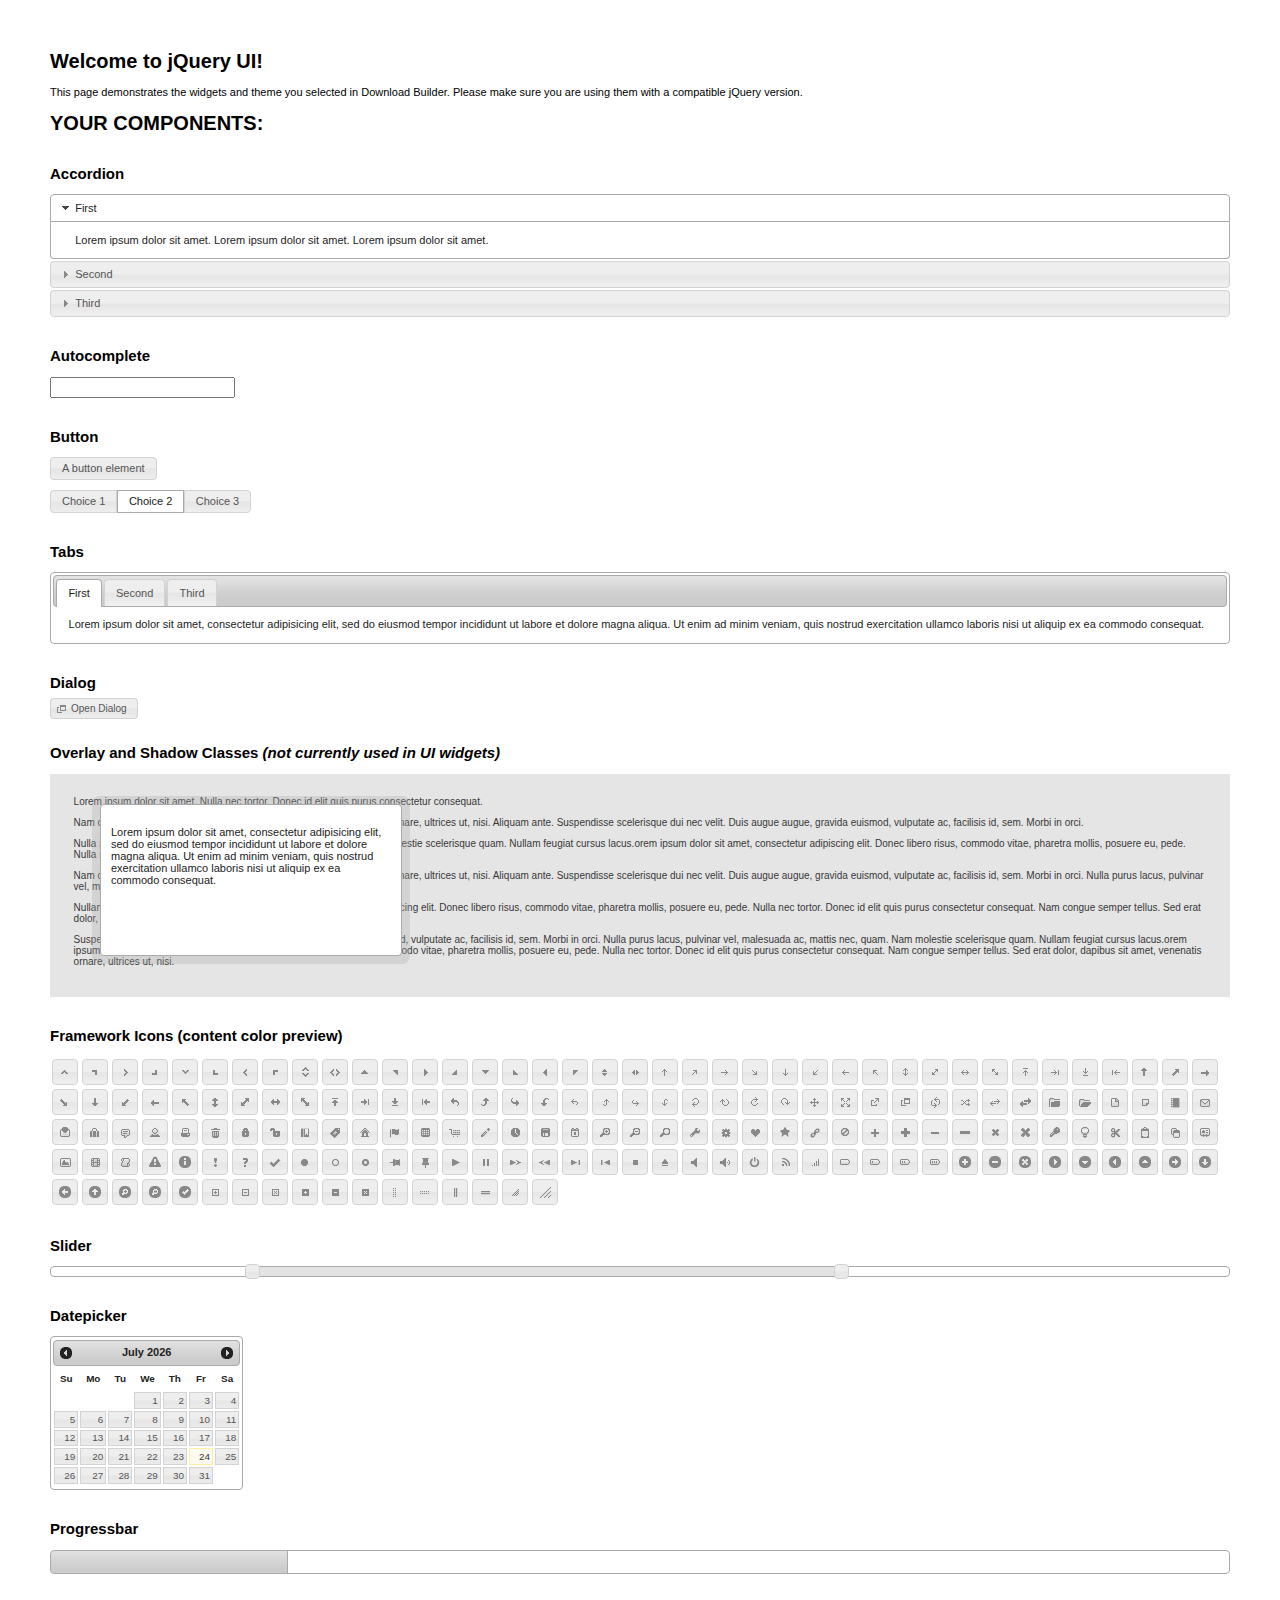
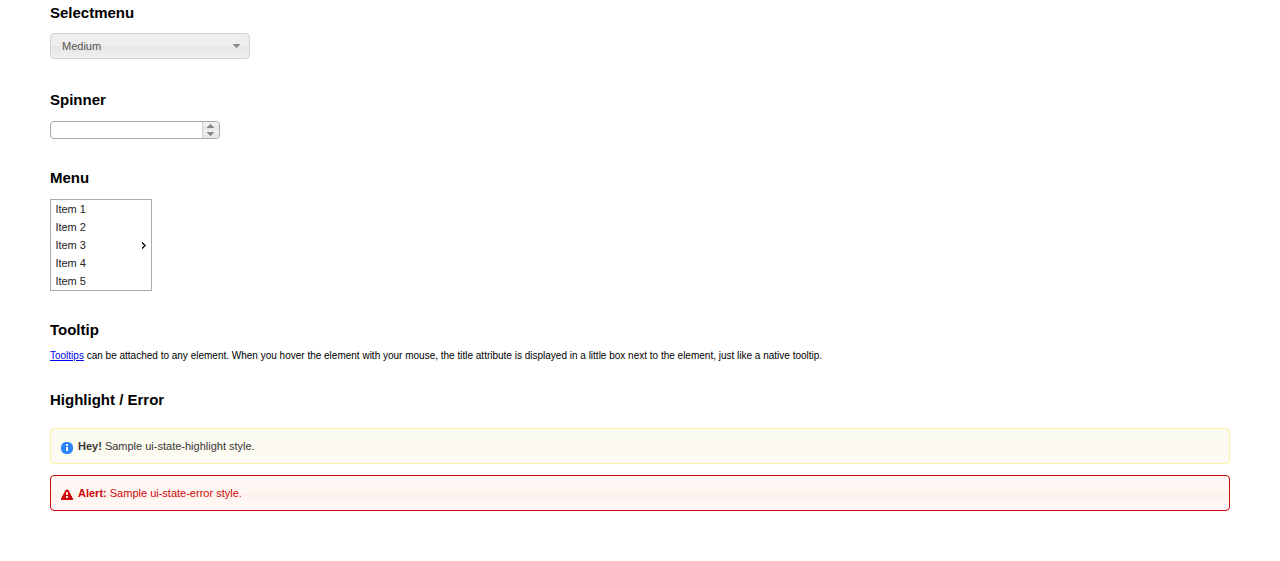
<file: src/main/resources/static/index.html>
<!doctype html>
<html lang="us">
<head>
	<meta charset="utf-8">
	<title>jQuery UI Example Page</title>
	<link href="jquery-ui.css" rel="stylesheet">
	<style>
	body{
		font: 62.5% "Trebuchet MS", sans-serif;
		margin: 50px;
	}
	.demoHeaders {
		margin-top: 2em;
	}
	#dialog-link {
		padding: .4em 1em .4em 20px;
		text-decoration: none;
		position: relative;
	}
	#dialog-link span.ui-icon {
		margin: 0 5px 0 0;
		position: absolute;
		left: .2em;
		top: 50%;
		margin-top: -8px;
	}
	#icons {
		margin: 0;
		padding: 0;
	}
	#icons li {
		margin: 2px;
		position: relative;
		padding: 4px 0;
		cursor: pointer;
		float: left;
		list-style: none;
	}
	#icons span.ui-icon {
		float: left;
		margin: 0 4px;
	}
	.fakewindowcontain .ui-widget-overlay {
		position: absolute;
	}
	select {
		width: 200px;
	}
	</style>
</head>
<body>

<h1>Welcome to jQuery UI!</h1>

<div class="ui-widget">
	<p>This page demonstrates the widgets and theme you selected in Download Builder. Please make sure you are using them with a compatible jQuery version.</p>
</div>

<h1>YOUR COMPONENTS:</h1>


<!-- Accordion -->
<h2 class="demoHeaders">Accordion</h2>
<div id="accordion">
	<h3>First</h3>
	<div>Lorem ipsum dolor sit amet. Lorem ipsum dolor sit amet. Lorem ipsum dolor sit amet.</div>
	<h3>Second</h3>
	<div>Phasellus mattis tincidunt nibh.</div>
	<h3>Third</h3>
	<div>Nam dui erat, auctor a, dignissim quis.</div>
</div>



<!-- Autocomplete -->
<h2 class="demoHeaders">Autocomplete</h2>
<div>
	<input id="autocomplete" title="type &quot;a&quot;">
</div>



<!-- Button -->
<h2 class="demoHeaders">Button</h2>
<button id="button">A button element</button>
<form style="margin-top: 1em;">
	<div id="radioset">
		<input type="radio" id="radio1" name="radio"><label for="radio1">Choice 1</label>
		<input type="radio" id="radio2" name="radio" checked="checked"><label for="radio2">Choice 2</label>
		<input type="radio" id="radio3" name="radio"><label for="radio3">Choice 3</label>
	</div>
</form>



<!-- Tabs -->
<h2 class="demoHeaders">Tabs</h2>
<div id="tabs">
	<ul>
		<li><a href="#tabs-1">First</a></li>
		<li><a href="#tabs-2">Second</a></li>
		<li><a href="#tabs-3">Third</a></li>
	</ul>
	<div id="tabs-1">Lorem ipsum dolor sit amet, consectetur adipisicing elit, sed do eiusmod tempor incididunt ut labore et dolore magna aliqua. Ut enim ad minim veniam, quis nostrud exercitation ullamco laboris nisi ut aliquip ex ea commodo consequat.</div>
	<div id="tabs-2">Phasellus mattis tincidunt nibh. Cras orci urna, blandit id, pretium vel, aliquet ornare, felis. Maecenas scelerisque sem non nisl. Fusce sed lorem in enim dictum bibendum.</div>
	<div id="tabs-3">Nam dui erat, auctor a, dignissim quis, sollicitudin eu, felis. Pellentesque nisi urna, interdum eget, sagittis et, consequat vestibulum, lacus. Mauris porttitor ullamcorper augue.</div>
</div>



<!-- Dialog NOTE: Dialog is not generated by UI in this demo so it can be visually styled in themeroller-->
<h2 class="demoHeaders">Dialog</h2>
<p><a href="#" id="dialog-link" class="ui-state-default ui-corner-all"><span class="ui-icon ui-icon-newwin"></span>Open Dialog</a></p>

<h2 class="demoHeaders">Overlay and Shadow Classes <em>(not currently used in UI widgets)</em></h2>
<div style="position: relative; width: 96%; height: 200px; padding:1% 2%; overflow:hidden;" class="fakewindowcontain">
	<p>Lorem ipsum dolor sit amet,  Nulla nec tortor. Donec id elit quis purus consectetur consequat. </p><p>Nam congue semper tellus. Sed erat dolor, dapibus sit amet, venenatis ornare, ultrices ut, nisi. Aliquam ante. Suspendisse scelerisque dui nec velit. Duis augue augue, gravida euismod, vulputate ac, facilisis id, sem. Morbi in orci. </p><p>Nulla purus lacus, pulvinar vel, malesuada ac, mattis nec, quam. Nam molestie scelerisque quam. Nullam feugiat cursus lacus.orem ipsum dolor sit amet, consectetur adipiscing elit. Donec libero risus, commodo vitae, pharetra mollis, posuere eu, pede. Nulla nec tortor. Donec id elit quis purus consectetur consequat. </p><p>Nam congue semper tellus. Sed erat dolor, dapibus sit amet, venenatis ornare, ultrices ut, nisi. Aliquam ante. Suspendisse scelerisque dui nec velit. Duis augue augue, gravida euismod, vulputate ac, facilisis id, sem. Morbi in orci. Nulla purus lacus, pulvinar vel, malesuada ac, mattis nec, quam. Nam molestie scelerisque quam. </p><p>Nullam feugiat cursus lacus.orem ipsum dolor sit amet, consectetur adipiscing elit. Donec libero risus, commodo vitae, pharetra mollis, posuere eu, pede. Nulla nec tortor. Donec id elit quis purus consectetur consequat. Nam congue semper tellus. Sed erat dolor, dapibus sit amet, venenatis ornare, ultrices ut, nisi. Aliquam ante. </p><p>Suspendisse scelerisque dui nec velit. Duis augue augue, gravida euismod, vulputate ac, facilisis id, sem. Morbi in orci. Nulla purus lacus, pulvinar vel, malesuada ac, mattis nec, quam. Nam molestie scelerisque quam. Nullam feugiat cursus lacus.orem ipsum dolor sit amet, consectetur adipiscing elit. Donec libero risus, commodo vitae, pharetra mollis, posuere eu, pede. Nulla nec tortor. Donec id elit quis purus consectetur consequat. Nam congue semper tellus. Sed erat dolor, dapibus sit amet, venenatis ornare, ultrices ut, nisi. </p>

	<!-- ui-dialog -->
	<div class="ui-overlay"><div class="ui-widget-overlay"></div><div class="ui-widget-shadow ui-corner-all" style="width: 302px; height: 152px; position: absolute; left: 50px; top: 30px;"></div></div>
	<div style="position: absolute; width: 280px; height: 130px;left: 50px; top: 30px; padding: 10px;" class="ui-widget ui-widget-content ui-corner-all">
		<div class="ui-dialog-content ui-widget-content" style="background: none; border: 0;">
			<p>Lorem ipsum dolor sit amet, consectetur adipisicing elit, sed do eiusmod tempor incididunt ut labore et dolore magna aliqua. Ut enim ad minim veniam, quis nostrud exercitation ullamco laboris nisi ut aliquip ex ea commodo consequat.</p>
		</div>
	</div>

</div>

<!-- ui-dialog -->
<div id="dialog" title="Dialog Title">
	<p>Lorem ipsum dolor sit amet, consectetur adipisicing elit, sed do eiusmod tempor incididunt ut labore et dolore magna aliqua. Ut enim ad minim veniam, quis nostrud exercitation ullamco laboris nisi ut aliquip ex ea commodo consequat.</p>
</div>



<h2 class="demoHeaders">Framework Icons (content color preview)</h2>
<ul id="icons" class="ui-widget ui-helper-clearfix">
	<li class="ui-state-default ui-corner-all" title=".ui-icon-carat-1-n"><span class="ui-icon ui-icon-carat-1-n"></span></li>
	<li class="ui-state-default ui-corner-all" title=".ui-icon-carat-1-ne"><span class="ui-icon ui-icon-carat-1-ne"></span></li>
	<li class="ui-state-default ui-corner-all" title=".ui-icon-carat-1-e"><span class="ui-icon ui-icon-carat-1-e"></span></li>
	<li class="ui-state-default ui-corner-all" title=".ui-icon-carat-1-se"><span class="ui-icon ui-icon-carat-1-se"></span></li>
	<li class="ui-state-default ui-corner-all" title=".ui-icon-carat-1-s"><span class="ui-icon ui-icon-carat-1-s"></span></li>
	<li class="ui-state-default ui-corner-all" title=".ui-icon-carat-1-sw"><span class="ui-icon ui-icon-carat-1-sw"></span></li>
	<li class="ui-state-default ui-corner-all" title=".ui-icon-carat-1-w"><span class="ui-icon ui-icon-carat-1-w"></span></li>
	<li class="ui-state-default ui-corner-all" title=".ui-icon-carat-1-nw"><span class="ui-icon ui-icon-carat-1-nw"></span></li>
	<li class="ui-state-default ui-corner-all" title=".ui-icon-carat-2-n-s"><span class="ui-icon ui-icon-carat-2-n-s"></span></li>
	<li class="ui-state-default ui-corner-all" title=".ui-icon-carat-2-e-w"><span class="ui-icon ui-icon-carat-2-e-w"></span></li>
	<li class="ui-state-default ui-corner-all" title=".ui-icon-triangle-1-n"><span class="ui-icon ui-icon-triangle-1-n"></span></li>
	<li class="ui-state-default ui-corner-all" title=".ui-icon-triangle-1-ne"><span class="ui-icon ui-icon-triangle-1-ne"></span></li>
	<li class="ui-state-default ui-corner-all" title=".ui-icon-triangle-1-e"><span class="ui-icon ui-icon-triangle-1-e"></span></li>
	<li class="ui-state-default ui-corner-all" title=".ui-icon-triangle-1-se"><span class="ui-icon ui-icon-triangle-1-se"></span></li>
	<li class="ui-state-default ui-corner-all" title=".ui-icon-triangle-1-s"><span class="ui-icon ui-icon-triangle-1-s"></span></li>
	<li class="ui-state-default ui-corner-all" title=".ui-icon-triangle-1-sw"><span class="ui-icon ui-icon-triangle-1-sw"></span></li>
	<li class="ui-state-default ui-corner-all" title=".ui-icon-triangle-1-w"><span class="ui-icon ui-icon-triangle-1-w"></span></li>
	<li class="ui-state-default ui-corner-all" title=".ui-icon-triangle-1-nw"><span class="ui-icon ui-icon-triangle-1-nw"></span></li>
	<li class="ui-state-default ui-corner-all" title=".ui-icon-triangle-2-n-s"><span class="ui-icon ui-icon-triangle-2-n-s"></span></li>
	<li class="ui-state-default ui-corner-all" title=".ui-icon-triangle-2-e-w"><span class="ui-icon ui-icon-triangle-2-e-w"></span></li>
	<li class="ui-state-default ui-corner-all" title=".ui-icon-arrow-1-n"><span class="ui-icon ui-icon-arrow-1-n"></span></li>
	<li class="ui-state-default ui-corner-all" title=".ui-icon-arrow-1-ne"><span class="ui-icon ui-icon-arrow-1-ne"></span></li>
	<li class="ui-state-default ui-corner-all" title=".ui-icon-arrow-1-e"><span class="ui-icon ui-icon-arrow-1-e"></span></li>
	<li class="ui-state-default ui-corner-all" title=".ui-icon-arrow-1-se"><span class="ui-icon ui-icon-arrow-1-se"></span></li>
	<li class="ui-state-default ui-corner-all" title=".ui-icon-arrow-1-s"><span class="ui-icon ui-icon-arrow-1-s"></span></li>
	<li class="ui-state-default ui-corner-all" title=".ui-icon-arrow-1-sw"><span class="ui-icon ui-icon-arrow-1-sw"></span></li>
	<li class="ui-state-default ui-corner-all" title=".ui-icon-arrow-1-w"><span class="ui-icon ui-icon-arrow-1-w"></span></li>
	<li class="ui-state-default ui-corner-all" title=".ui-icon-arrow-1-nw"><span class="ui-icon ui-icon-arrow-1-nw"></span></li>
	<li class="ui-state-default ui-corner-all" title=".ui-icon-arrow-2-n-s"><span class="ui-icon ui-icon-arrow-2-n-s"></span></li>
	<li class="ui-state-default ui-corner-all" title=".ui-icon-arrow-2-ne-sw"><span class="ui-icon ui-icon-arrow-2-ne-sw"></span></li>
	<li class="ui-state-default ui-corner-all" title=".ui-icon-arrow-2-e-w"><span class="ui-icon ui-icon-arrow-2-e-w"></span></li>
	<li class="ui-state-default ui-corner-all" title=".ui-icon-arrow-2-se-nw"><span class="ui-icon ui-icon-arrow-2-se-nw"></span></li>
	<li class="ui-state-default ui-corner-all" title=".ui-icon-arrowstop-1-n"><span class="ui-icon ui-icon-arrowstop-1-n"></span></li>
	<li class="ui-state-default ui-corner-all" title=".ui-icon-arrowstop-1-e"><span class="ui-icon ui-icon-arrowstop-1-e"></span></li>
	<li class="ui-state-default ui-corner-all" title=".ui-icon-arrowstop-1-s"><span class="ui-icon ui-icon-arrowstop-1-s"></span></li>
	<li class="ui-state-default ui-corner-all" title=".ui-icon-arrowstop-1-w"><span class="ui-icon ui-icon-arrowstop-1-w"></span></li>
	<li class="ui-state-default ui-corner-all" title=".ui-icon-arrowthick-1-n"><span class="ui-icon ui-icon-arrowthick-1-n"></span></li>
	<li class="ui-state-default ui-corner-all" title=".ui-icon-arrowthick-1-ne"><span class="ui-icon ui-icon-arrowthick-1-ne"></span></li>
	<li class="ui-state-default ui-corner-all" title=".ui-icon-arrowthick-1-e"><span class="ui-icon ui-icon-arrowthick-1-e"></span></li>
	<li class="ui-state-default ui-corner-all" title=".ui-icon-arrowthick-1-se"><span class="ui-icon ui-icon-arrowthick-1-se"></span></li>
	<li class="ui-state-default ui-corner-all" title=".ui-icon-arrowthick-1-s"><span class="ui-icon ui-icon-arrowthick-1-s"></span></li>
	<li class="ui-state-default ui-corner-all" title=".ui-icon-arrowthick-1-sw"><span class="ui-icon ui-icon-arrowthick-1-sw"></span></li>
	<li class="ui-state-default ui-corner-all" title=".ui-icon-arrowthick-1-w"><span class="ui-icon ui-icon-arrowthick-1-w"></span></li>
	<li class="ui-state-default ui-corner-all" title=".ui-icon-arrowthick-1-nw"><span class="ui-icon ui-icon-arrowthick-1-nw"></span></li>
	<li class="ui-state-default ui-corner-all" title=".ui-icon-arrowthick-2-n-s"><span class="ui-icon ui-icon-arrowthick-2-n-s"></span></li>
	<li class="ui-state-default ui-corner-all" title=".ui-icon-arrowthick-2-ne-sw"><span class="ui-icon ui-icon-arrowthick-2-ne-sw"></span></li>
	<li class="ui-state-default ui-corner-all" title=".ui-icon-arrowthick-2-e-w"><span class="ui-icon ui-icon-arrowthick-2-e-w"></span></li>
	<li class="ui-state-default ui-corner-all" title=".ui-icon-arrowthick-2-se-nw"><span class="ui-icon ui-icon-arrowthick-2-se-nw"></span></li>
	<li class="ui-state-default ui-corner-all" title=".ui-icon-arrowthickstop-1-n"><span class="ui-icon ui-icon-arrowthickstop-1-n"></span></li>
	<li class="ui-state-default ui-corner-all" title=".ui-icon-arrowthickstop-1-e"><span class="ui-icon ui-icon-arrowthickstop-1-e"></span></li>
	<li class="ui-state-default ui-corner-all" title=".ui-icon-arrowthickstop-1-s"><span class="ui-icon ui-icon-arrowthickstop-1-s"></span></li>
	<li class="ui-state-default ui-corner-all" title=".ui-icon-arrowthickstop-1-w"><span class="ui-icon ui-icon-arrowthickstop-1-w"></span></li>
	<li class="ui-state-default ui-corner-all" title=".ui-icon-arrowreturnthick-1-w"><span class="ui-icon ui-icon-arrowreturnthick-1-w"></span></li>
	<li class="ui-state-default ui-corner-all" title=".ui-icon-arrowreturnthick-1-n"><span class="ui-icon ui-icon-arrowreturnthick-1-n"></span></li>
	<li class="ui-state-default ui-corner-all" title=".ui-icon-arrowreturnthick-1-e"><span class="ui-icon ui-icon-arrowreturnthick-1-e"></span></li>
	<li class="ui-state-default ui-corner-all" title=".ui-icon-arrowreturnthick-1-s"><span class="ui-icon ui-icon-arrowreturnthick-1-s"></span></li>
	<li class="ui-state-default ui-corner-all" title=".ui-icon-arrowreturn-1-w"><span class="ui-icon ui-icon-arrowreturn-1-w"></span></li>
	<li class="ui-state-default ui-corner-all" title=".ui-icon-arrowreturn-1-n"><span class="ui-icon ui-icon-arrowreturn-1-n"></span></li>
	<li class="ui-state-default ui-corner-all" title=".ui-icon-arrowreturn-1-e"><span class="ui-icon ui-icon-arrowreturn-1-e"></span></li>
	<li class="ui-state-default ui-corner-all" title=".ui-icon-arrowreturn-1-s"><span class="ui-icon ui-icon-arrowreturn-1-s"></span></li>
	<li class="ui-state-default ui-corner-all" title=".ui-icon-arrowrefresh-1-w"><span class="ui-icon ui-icon-arrowrefresh-1-w"></span></li>
	<li class="ui-state-default ui-corner-all" title=".ui-icon-arrowrefresh-1-n"><span class="ui-icon ui-icon-arrowrefresh-1-n"></span></li>
	<li class="ui-state-default ui-corner-all" title=".ui-icon-arrowrefresh-1-e"><span class="ui-icon ui-icon-arrowrefresh-1-e"></span></li>
	<li class="ui-state-default ui-corner-all" title=".ui-icon-arrowrefresh-1-s"><span class="ui-icon ui-icon-arrowrefresh-1-s"></span></li>
	<li class="ui-state-default ui-corner-all" title=".ui-icon-arrow-4"><span class="ui-icon ui-icon-arrow-4"></span></li>
	<li class="ui-state-default ui-corner-all" title=".ui-icon-arrow-4-diag"><span class="ui-icon ui-icon-arrow-4-diag"></span></li>
	<li class="ui-state-default ui-corner-all" title=".ui-icon-extlink"><span class="ui-icon ui-icon-extlink"></span></li>
	<li class="ui-state-default ui-corner-all" title=".ui-icon-newwin"><span class="ui-icon ui-icon-newwin"></span></li>
	<li class="ui-state-default ui-corner-all" title=".ui-icon-refresh"><span class="ui-icon ui-icon-refresh"></span></li>
	<li class="ui-state-default ui-corner-all" title=".ui-icon-shuffle"><span class="ui-icon ui-icon-shuffle"></span></li>
	<li class="ui-state-default ui-corner-all" title=".ui-icon-transfer-e-w"><span class="ui-icon ui-icon-transfer-e-w"></span></li>
	<li class="ui-state-default ui-corner-all" title=".ui-icon-transferthick-e-w"><span class="ui-icon ui-icon-transferthick-e-w"></span></li>
	<li class="ui-state-default ui-corner-all" title=".ui-icon-folder-collapsed"><span class="ui-icon ui-icon-folder-collapsed"></span></li>
	<li class="ui-state-default ui-corner-all" title=".ui-icon-folder-open"><span class="ui-icon ui-icon-folder-open"></span></li>
	<li class="ui-state-default ui-corner-all" title=".ui-icon-document"><span class="ui-icon ui-icon-document"></span></li>
	<li class="ui-state-default ui-corner-all" title=".ui-icon-document-b"><span class="ui-icon ui-icon-document-b"></span></li>
	<li class="ui-state-default ui-corner-all" title=".ui-icon-note"><span class="ui-icon ui-icon-note"></span></li>
	<li class="ui-state-default ui-corner-all" title=".ui-icon-mail-closed"><span class="ui-icon ui-icon-mail-closed"></span></li>
	<li class="ui-state-default ui-corner-all" title=".ui-icon-mail-open"><span class="ui-icon ui-icon-mail-open"></span></li>
	<li class="ui-state-default ui-corner-all" title=".ui-icon-suitcase"><span class="ui-icon ui-icon-suitcase"></span></li>
	<li class="ui-state-default ui-corner-all" title=".ui-icon-comment"><span class="ui-icon ui-icon-comment"></span></li>
	<li class="ui-state-default ui-corner-all" title=".ui-icon-person"><span class="ui-icon ui-icon-person"></span></li>
	<li class="ui-state-default ui-corner-all" title=".ui-icon-print"><span class="ui-icon ui-icon-print"></span></li>
	<li class="ui-state-default ui-corner-all" title=".ui-icon-trash"><span class="ui-icon ui-icon-trash"></span></li>
	<li class="ui-state-default ui-corner-all" title=".ui-icon-locked"><span class="ui-icon ui-icon-locked"></span></li>
	<li class="ui-state-default ui-corner-all" title=".ui-icon-unlocked"><span class="ui-icon ui-icon-unlocked"></span></li>
	<li class="ui-state-default ui-corner-all" title=".ui-icon-bookmark"><span class="ui-icon ui-icon-bookmark"></span></li>
	<li class="ui-state-default ui-corner-all" title=".ui-icon-tag"><span class="ui-icon ui-icon-tag"></span></li>
	<li class="ui-state-default ui-corner-all" title=".ui-icon-home"><span class="ui-icon ui-icon-home"></span></li>
	<li class="ui-state-default ui-corner-all" title=".ui-icon-flag"><span class="ui-icon ui-icon-flag"></span></li>
	<li class="ui-state-default ui-corner-all" title=".ui-icon-calculator"><span class="ui-icon ui-icon-calculator"></span></li>
	<li class="ui-state-default ui-corner-all" title=".ui-icon-cart"><span class="ui-icon ui-icon-cart"></span></li>
	<li class="ui-state-default ui-corner-all" title=".ui-icon-pencil"><span class="ui-icon ui-icon-pencil"></span></li>
	<li class="ui-state-default ui-corner-all" title=".ui-icon-clock"><span class="ui-icon ui-icon-clock"></span></li>
	<li class="ui-state-default ui-corner-all" title=".ui-icon-disk"><span class="ui-icon ui-icon-disk"></span></li>
	<li class="ui-state-default ui-corner-all" title=".ui-icon-calendar"><span class="ui-icon ui-icon-calendar"></span></li>
	<li class="ui-state-default ui-corner-all" title=".ui-icon-zoomin"><span class="ui-icon ui-icon-zoomin"></span></li>
	<li class="ui-state-default ui-corner-all" title=".ui-icon-zoomout"><span class="ui-icon ui-icon-zoomout"></span></li>
	<li class="ui-state-default ui-corner-all" title=".ui-icon-search"><span class="ui-icon ui-icon-search"></span></li>
	<li class="ui-state-default ui-corner-all" title=".ui-icon-wrench"><span class="ui-icon ui-icon-wrench"></span></li>
	<li class="ui-state-default ui-corner-all" title=".ui-icon-gear"><span class="ui-icon ui-icon-gear"></span></li>
	<li class="ui-state-default ui-corner-all" title=".ui-icon-heart"><span class="ui-icon ui-icon-heart"></span></li>
	<li class="ui-state-default ui-corner-all" title=".ui-icon-star"><span class="ui-icon ui-icon-star"></span></li>
	<li class="ui-state-default ui-corner-all" title=".ui-icon-link"><span class="ui-icon ui-icon-link"></span></li>
	<li class="ui-state-default ui-corner-all" title=".ui-icon-cancel"><span class="ui-icon ui-icon-cancel"></span></li>
	<li class="ui-state-default ui-corner-all" title=".ui-icon-plus"><span class="ui-icon ui-icon-plus"></span></li>
	<li class="ui-state-default ui-corner-all" title=".ui-icon-plusthick"><span class="ui-icon ui-icon-plusthick"></span></li>
	<li class="ui-state-default ui-corner-all" title=".ui-icon-minus"><span class="ui-icon ui-icon-minus"></span></li>
	<li class="ui-state-default ui-corner-all" title=".ui-icon-minusthick"><span class="ui-icon ui-icon-minusthick"></span></li>
	<li class="ui-state-default ui-corner-all" title=".ui-icon-close"><span class="ui-icon ui-icon-close"></span></li>
	<li class="ui-state-default ui-corner-all" title=".ui-icon-closethick"><span class="ui-icon ui-icon-closethick"></span></li>
	<li class="ui-state-default ui-corner-all" title=".ui-icon-key"><span class="ui-icon ui-icon-key"></span></li>
	<li class="ui-state-default ui-corner-all" title=".ui-icon-lightbulb"><span class="ui-icon ui-icon-lightbulb"></span></li>
	<li class="ui-state-default ui-corner-all" title=".ui-icon-scissors"><span class="ui-icon ui-icon-scissors"></span></li>
	<li class="ui-state-default ui-corner-all" title=".ui-icon-clipboard"><span class="ui-icon ui-icon-clipboard"></span></li>
	<li class="ui-state-default ui-corner-all" title=".ui-icon-copy"><span class="ui-icon ui-icon-copy"></span></li>
	<li class="ui-state-default ui-corner-all" title=".ui-icon-contact"><span class="ui-icon ui-icon-contact"></span></li>
	<li class="ui-state-default ui-corner-all" title=".ui-icon-image"><span class="ui-icon ui-icon-image"></span></li>
	<li class="ui-state-default ui-corner-all" title=".ui-icon-video"><span class="ui-icon ui-icon-video"></span></li>
	<li class="ui-state-default ui-corner-all" title=".ui-icon-script"><span class="ui-icon ui-icon-script"></span></li>
	<li class="ui-state-default ui-corner-all" title=".ui-icon-alert"><span class="ui-icon ui-icon-alert"></span></li>
	<li class="ui-state-default ui-corner-all" title=".ui-icon-info"><span class="ui-icon ui-icon-info"></span></li>
	<li class="ui-state-default ui-corner-all" title=".ui-icon-notice"><span class="ui-icon ui-icon-notice"></span></li>
	<li class="ui-state-default ui-corner-all" title=".ui-icon-help"><span class="ui-icon ui-icon-help"></span></li>
	<li class="ui-state-default ui-corner-all" title=".ui-icon-check"><span class="ui-icon ui-icon-check"></span></li>
	<li class="ui-state-default ui-corner-all" title=".ui-icon-bullet"><span class="ui-icon ui-icon-bullet"></span></li>
	<li class="ui-state-default ui-corner-all" title=".ui-icon-radio-off"><span class="ui-icon ui-icon-radio-off"></span></li>
	<li class="ui-state-default ui-corner-all" title=".ui-icon-radio-on"><span class="ui-icon ui-icon-radio-on"></span></li>
	<li class="ui-state-default ui-corner-all" title=".ui-icon-pin-w"><span class="ui-icon ui-icon-pin-w"></span></li>
	<li class="ui-state-default ui-corner-all" title=".ui-icon-pin-s"><span class="ui-icon ui-icon-pin-s"></span></li>
	<li class="ui-state-default ui-corner-all" title=".ui-icon-play"><span class="ui-icon ui-icon-play"></span></li>
	<li class="ui-state-default ui-corner-all" title=".ui-icon-pause"><span class="ui-icon ui-icon-pause"></span></li>
	<li class="ui-state-default ui-corner-all" title=".ui-icon-seek-next"><span class="ui-icon ui-icon-seek-next"></span></li>
	<li class="ui-state-default ui-corner-all" title=".ui-icon-seek-prev"><span class="ui-icon ui-icon-seek-prev"></span></li>
	<li class="ui-state-default ui-corner-all" title=".ui-icon-seek-end"><span class="ui-icon ui-icon-seek-end"></span></li>
	<li class="ui-state-default ui-corner-all" title=".ui-icon-seek-first"><span class="ui-icon ui-icon-seek-first"></span></li>
	<li class="ui-state-default ui-corner-all" title=".ui-icon-stop"><span class="ui-icon ui-icon-stop"></span></li>
	<li class="ui-state-default ui-corner-all" title=".ui-icon-eject"><span class="ui-icon ui-icon-eject"></span></li>
	<li class="ui-state-default ui-corner-all" title=".ui-icon-volume-off"><span class="ui-icon ui-icon-volume-off"></span></li>
	<li class="ui-state-default ui-corner-all" title=".ui-icon-volume-on"><span class="ui-icon ui-icon-volume-on"></span></li>
	<li class="ui-state-default ui-corner-all" title=".ui-icon-power"><span class="ui-icon ui-icon-power"></span></li>
	<li class="ui-state-default ui-corner-all" title=".ui-icon-signal-diag"><span class="ui-icon ui-icon-signal-diag"></span></li>
	<li class="ui-state-default ui-corner-all" title=".ui-icon-signal"><span class="ui-icon ui-icon-signal"></span></li>
	<li class="ui-state-default ui-corner-all" title=".ui-icon-battery-0"><span class="ui-icon ui-icon-battery-0"></span></li>
	<li class="ui-state-default ui-corner-all" title=".ui-icon-battery-1"><span class="ui-icon ui-icon-battery-1"></span></li>
	<li class="ui-state-default ui-corner-all" title=".ui-icon-battery-2"><span class="ui-icon ui-icon-battery-2"></span></li>
	<li class="ui-state-default ui-corner-all" title=".ui-icon-battery-3"><span class="ui-icon ui-icon-battery-3"></span></li>
	<li class="ui-state-default ui-corner-all" title=".ui-icon-circle-plus"><span class="ui-icon ui-icon-circle-plus"></span></li>
	<li class="ui-state-default ui-corner-all" title=".ui-icon-circle-minus"><span class="ui-icon ui-icon-circle-minus"></span></li>
	<li class="ui-state-default ui-corner-all" title=".ui-icon-circle-close"><span class="ui-icon ui-icon-circle-close"></span></li>
	<li class="ui-state-default ui-corner-all" title=".ui-icon-circle-triangle-e"><span class="ui-icon ui-icon-circle-triangle-e"></span></li>
	<li class="ui-state-default ui-corner-all" title=".ui-icon-circle-triangle-s"><span class="ui-icon ui-icon-circle-triangle-s"></span></li>
	<li class="ui-state-default ui-corner-all" title=".ui-icon-circle-triangle-w"><span class="ui-icon ui-icon-circle-triangle-w"></span></li>
	<li class="ui-state-default ui-corner-all" title=".ui-icon-circle-triangle-n"><span class="ui-icon ui-icon-circle-triangle-n"></span></li>
	<li class="ui-state-default ui-corner-all" title=".ui-icon-circle-arrow-e"><span class="ui-icon ui-icon-circle-arrow-e"></span></li>
	<li class="ui-state-default ui-corner-all" title=".ui-icon-circle-arrow-s"><span class="ui-icon ui-icon-circle-arrow-s"></span></li>
	<li class="ui-state-default ui-corner-all" title=".ui-icon-circle-arrow-w"><span class="ui-icon ui-icon-circle-arrow-w"></span></li>
	<li class="ui-state-default ui-corner-all" title=".ui-icon-circle-arrow-n"><span class="ui-icon ui-icon-circle-arrow-n"></span></li>
	<li class="ui-state-default ui-corner-all" title=".ui-icon-circle-zoomin"><span class="ui-icon ui-icon-circle-zoomin"></span></li>
	<li class="ui-state-default ui-corner-all" title=".ui-icon-circle-zoomout"><span class="ui-icon ui-icon-circle-zoomout"></span></li>
	<li class="ui-state-default ui-corner-all" title=".ui-icon-circle-check"><span class="ui-icon ui-icon-circle-check"></span></li>
	<li class="ui-state-default ui-corner-all" title=".ui-icon-circlesmall-plus"><span class="ui-icon ui-icon-circlesmall-plus"></span></li>
	<li class="ui-state-default ui-corner-all" title=".ui-icon-circlesmall-minus"><span class="ui-icon ui-icon-circlesmall-minus"></span></li>
	<li class="ui-state-default ui-corner-all" title=".ui-icon-circlesmall-close"><span class="ui-icon ui-icon-circlesmall-close"></span></li>
	<li class="ui-state-default ui-corner-all" title=".ui-icon-squaresmall-plus"><span class="ui-icon ui-icon-squaresmall-plus"></span></li>
	<li class="ui-state-default ui-corner-all" title=".ui-icon-squaresmall-minus"><span class="ui-icon ui-icon-squaresmall-minus"></span></li>
	<li class="ui-state-default ui-corner-all" title=".ui-icon-squaresmall-close"><span class="ui-icon ui-icon-squaresmall-close"></span></li>
	<li class="ui-state-default ui-corner-all" title=".ui-icon-grip-dotted-vertical"><span class="ui-icon ui-icon-grip-dotted-vertical"></span></li>
	<li class="ui-state-default ui-corner-all" title=".ui-icon-grip-dotted-horizontal"><span class="ui-icon ui-icon-grip-dotted-horizontal"></span></li>
	<li class="ui-state-default ui-corner-all" title=".ui-icon-grip-solid-vertical"><span class="ui-icon ui-icon-grip-solid-vertical"></span></li>
	<li class="ui-state-default ui-corner-all" title=".ui-icon-grip-solid-horizontal"><span class="ui-icon ui-icon-grip-solid-horizontal"></span></li>
	<li class="ui-state-default ui-corner-all" title=".ui-icon-gripsmall-diagonal-se"><span class="ui-icon ui-icon-gripsmall-diagonal-se"></span></li>
	<li class="ui-state-default ui-corner-all" title=".ui-icon-grip-diagonal-se"><span class="ui-icon ui-icon-grip-diagonal-se"></span></li>
</ul>


<!-- Slider -->
<h2 class="demoHeaders">Slider</h2>
<div id="slider"></div>



<!-- Datepicker -->
<h2 class="demoHeaders">Datepicker</h2>
<div id="datepicker"></div>



<!-- Progressbar -->
<h2 class="demoHeaders">Progressbar</h2>
<div id="progressbar"></div>



<!-- Progressbar -->
<h2 class="demoHeaders">Selectmenu</h2>
<select id="selectmenu">
	<option>Slower</option>
	<option>Slow</option>
	<option selected="selected">Medium</option>
	<option>Fast</option>
	<option>Faster</option>
</select>



<!-- Spinner -->
<h2 class="demoHeaders">Spinner</h2>
<input id="spinner">



<!-- Menu -->
<h2 class="demoHeaders">Menu</h2>
<ul style="width:100px;" id="menu">
	<li>Item 1</li>
	<li>Item 2</li>
	<li>Item 3
		<ul>
			<li>Item 3-1</li>
			<li>Item 3-2</li>
			<li>Item 3-3</li>
			<li>Item 3-4</li>
			<li>Item 3-5</li>
		</ul>
	</li>
	<li>Item 4</li>
	<li>Item 5</li>
</ul>



<!-- Tooltip -->
<h2 class="demoHeaders">Tooltip</h2>
<p id="tooltip">
	<a href="#" title="That&apos;s what this widget is">Tooltips</a> can be attached to any element. When you hover
the element with your mouse, the title attribute is displayed in a little box next to the element, just like a native tooltip.
</p>


<!-- Highlight / Error -->
<h2 class="demoHeaders">Highlight / Error</h2>
<div class="ui-widget">
	<div class="ui-state-highlight ui-corner-all" style="margin-top: 20px; padding: 0 .7em;">
		<p><span class="ui-icon ui-icon-info" style="float: left; margin-right: .3em;"></span>
		<strong>Hey!</strong> Sample ui-state-highlight style.</p>
	</div>
</div>
<br>
<div class="ui-widget">
	<div class="ui-state-error ui-corner-all" style="padding: 0 .7em;">
		<p><span class="ui-icon ui-icon-alert" style="float: left; margin-right: .3em;"></span>
		<strong>Alert:</strong> Sample ui-state-error style.</p>
	</div>
</div>

<script src="external/jquery/jquery.js"></script>
<script src="jquery-ui.js"></script>
<script>

$( "#accordion" ).accordion();



var availableTags = [
	"ActionScript",
	"AppleScript",
	"Asp",
	"BASIC",
	"C",
	"C++",
	"Clojure",
	"COBOL",
	"ColdFusion",
	"Erlang",
	"Fortran",
	"Groovy",
	"Haskell",
	"Java",
	"JavaScript",
	"Lisp",
	"Perl",
	"PHP",
	"Python",
	"Ruby",
	"Scala",
	"Scheme"
];
$( "#autocomplete" ).autocomplete({
	source: availableTags
});



$( "#button" ).button();
$( "#radioset" ).buttonset();



$( "#tabs" ).tabs();



$( "#dialog" ).dialog({
	autoOpen: false,
	width: 400,
	buttons: [
		{
			text: "Ok",
			click: function() {
				$( this ).dialog( "close" );
			}
		},
		{
			text: "Cancel",
			click: function() {
				$( this ).dialog( "close" );
			}
		}
	]
});

// Link to open the dialog
$( "#dialog-link" ).click(function( event ) {
	$( "#dialog" ).dialog( "open" );
	event.preventDefault();
});



$( "#datepicker" ).datepicker({
	inline: true
});



$( "#slider" ).slider({
	range: true,
	values: [ 17, 67 ]
});



$( "#progressbar" ).progressbar({
	value: 20
});



$( "#spinner" ).spinner();



$( "#menu" ).menu();



$( "#tooltip" ).tooltip();



$( "#selectmenu" ).selectmenu();


// Hover states on the static widgets
$( "#dialog-link, #icons li" ).hover(
	function() {
		$( this ).addClass( "ui-state-hover" );
	},
	function() {
		$( this ).removeClass( "ui-state-hover" );
	}
);
</script>
</body>
</html>
</file>
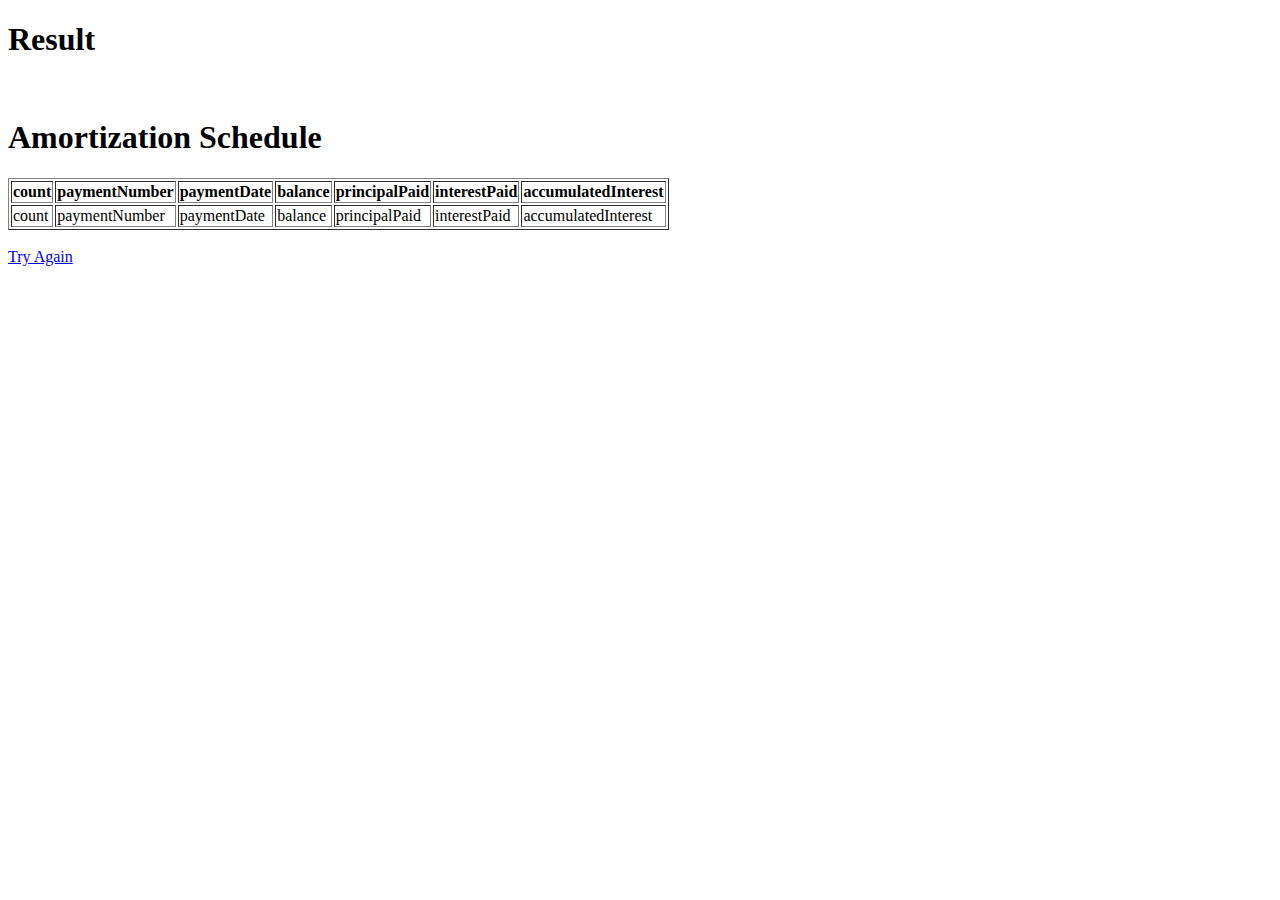
<file: src/main/resources/templates/schedule.html>
<!DOCTYPE HTML>
<html xmlns:th="http://www.thymeleaf.org">
<head> 
    <title>Getting Started: Handling Form Submission</title>
    <meta http-equiv="Content-Type" content="text/html; charset=UTF-8" />
</head>
<body>
	<h1>Result</h1>
    <p th:text="'startDate: ' + ${{monthlyAmortizationSchedule.startDate}}" />
    <p th:text="'interestRate: ' + ${monthlyAmortizationSchedule.interestRate}" />
    <p th:text="'initialBalance: ' + ${monthlyAmortizationSchedule.initialBalance}" />
    <p th:text="'durationInMonths: ' + ${monthlyAmortizationSchedule.durationInMonths}" />
    <p th:text="'futureValue: ' + ${monthlyAmortizationSchedule.futureValue}" />
    <p th:text="'paymentType: ' + ${monthlyAmortizationSchedule.paymentType}" />
    <p th:text="'monthlyPayment: ' + ${monthlyAmortizationSchedule.monthlyPayment}" />
    <br/>
    <h1>Amortization Schedule</h1>
    <table border="1">
        <tr>
            <th>count</th>
            <th>paymentNumber</th>
            <th>paymentDate</th>
            <th>balance</th>
            <th>principalPaid</th>
            <th>interestPaid</th>
            <th>accumulatedInterest</th>
        </tr>
        <tr th:each="payment,iterationStatus : ${monthlyAmortizationSchedule.paymentList}">
            <td th:text="${iterationStatus.count}">count</td>
            <td th:text="${payment.paymentNumber}">paymentNumber</td>
            <td th:text="${payment.paymentDate}">paymentDate</td>
            <td th:text="${payment.balance}">balance</td>
            <td th:text="${payment.principalPaid}">principalPaid</td>
            <td th:text="${payment.interestPaid}">interestPaid</td>
            <td th:text="${payment.accumulatedInterest}">accumulatedInterest</td>
        </tr>
    </table>

    <br/>
    <a href="/">Try Again</a>
</body>
</html>
</file>
